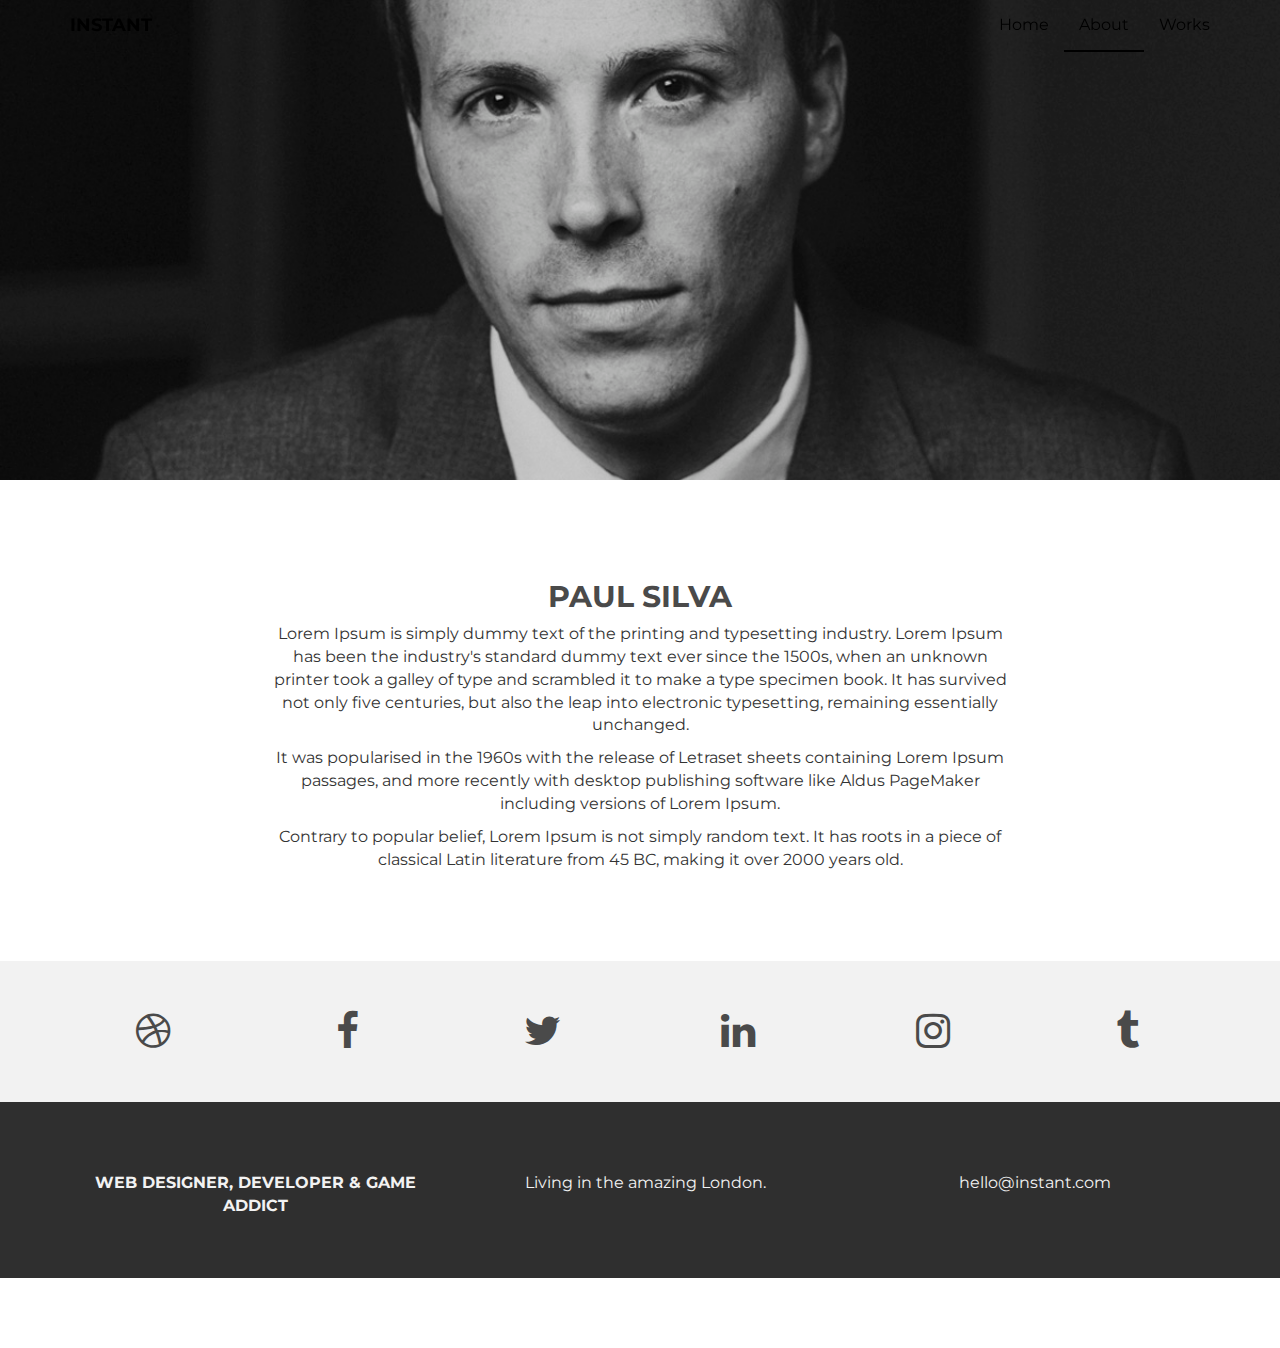
<file: about.html>
<!DOCTYPE html>
<html lang="en">
  <head>
    <meta charset="utf-8">
    <meta http-equiv="X-UA-Compatible" content="IE=edge">
    <meta name="viewport" content="width=device-width, initial-scale=1">
    <meta name="description" content="">
    <meta name="author" content="">
    <link rel="shortcut icon" href="assets/ico/favicon.ico">

    <title>INSTANT - Bootstrap Theme</title>

    <!-- Bootstrap core CSS -->
    <link href="assets/css/bootstrap.css" rel="stylesheet">

    <!-- Custom styles for this template -->
    <link href="assets/css/style.css" rel="stylesheet">
    <link rel="stylesheet" href="//maxcdn.bootstrapcdn.com/font-awesome/4.3.0/css/font-awesome.min.css">
    <!-- Just for debugging purposes. Don't actually copy this line! -->
    <!--[if lt IE 9]><script src="../../assets/js/ie8-responsive-file-warning.js"></script><![endif]-->

    <!-- HTML5 shim and Respond.js IE8 support of HTML5 elements and media queries -->
    <!--[if lt IE 9]>
      <script src="https://oss.maxcdn.com/libs/html5shiv/3.7.0/html5shiv.js"></script>
      <script src="https://oss.maxcdn.com/libs/respond.js/1.4.2/respond.min.js"></script>
    <![endif]-->
  </head>

  <body>

    <!-- Static navbar -->
    <div class="navbar navbar-default navbar-fixed-top" role="navigation">
      <div class="container">
        <div class="navbar-header">
          <button type="button" class="navbar-toggle" data-toggle="collapse" data-target=".navbar-collapse">
            <span class="sr-only">Toggle navigation</span>
            <span class="icon-bar"></span>
            <span class="icon-bar"></span>
            <span class="icon-bar"></span>
          </button>
          <a class="navbar-brand" href="index.html">INSTANT</a>
        </div>
        <div class="navbar-collapse collapse">
          <ul class="nav navbar-nav navbar-right">
            <li><a href="index.html">Home</a></li>
            <li class="active"><a href="about.html">About</a></li>
            <li><a href="index.html#works">Works</a></li>
          </ul>
        </div><!--/.nav-collapse -->
      </div>
    </div>


	<div id="aboutwrap">
	    <div class="container">
			<div class="row">
				<div class="col-lg-6 col-lg-offset-3">
				</div>
			</div><! --/row -->
	    </div> <!-- /container -->
	</div><! --/aboutwrap -->
	
	<div class="container">
		<div class="row centered mt mb">
			<div class="col-lg-8 col-lg-offset-2">
				<h2>PAUL SILVA</h2>
				<p>Lorem Ipsum is simply dummy text of the printing and typesetting industry. Lorem Ipsum has been the industry's standard dummy text ever since the 1500s, when an unknown printer took a galley of type and scrambled it to make a type specimen book. It has survived not only five centuries, but also the leap into electronic typesetting, remaining essentially unchanged.</p>
				<p>It was popularised in the 1960s with the release of Letraset sheets containing Lorem Ipsum passages, and more recently with desktop publishing software like Aldus PageMaker including versions of Lorem Ipsum.</p>
				<p>Contrary to popular belief, Lorem Ipsum is not simply random text. It has roots in a piece of classical Latin literature from 45 BC, making it over 2000 years old.</p>
			</div>

		</div><! --/row -->
	</div><! --/container -->
	
	<div id="social">
		<div class="container">
			<div class="row centered">
				<div class="col-lg-2">
					<a href="#"><i class="fa fa-dribbble"></i></a>
				</div>
				<div class="col-lg-2">
					<a href="#"><i class="fa fa-facebook"></i></a>
				</div>
				<div class="col-lg-2">
					<a href="#"><i class="fa fa-twitter"></i></a>
				</div>
				<div class="col-lg-2">
					<a href="#"><i class="fa fa-linkedin"></i></a>
				</div>
				<div class="col-lg-2">
					<a href="#"><i class="fa fa-instagram"></i></a>
				</div>
				<div class="col-lg-2">
					<a href="#"><i class="fa fa-tumblr"></i></a>
				</div>
			
			</div><! --/row -->
		</div><! --/container -->
	</div><! --/social -->

	<div id="footerwrap">
		<div class="container">
			<div class="row centered">
				<div class="col-lg-4">
					<p><b>WEB DESIGNER, DEVELOPER & GAME ADDICT</b></p>
				</div>
			
				<div class="col-lg-4">
					<p>Living in the amazing London.</p>
				</div>
				<div class="col-lg-4">
					<p>hello@instant.com</p>
				</div>
			
			</div>
		
		</div>
	</div><! --/footerwrap -->
	


    <!-- Bootstrap core JavaScript
    ================================================== -->
    <!-- Placed at the end of the document so the pages load faster -->
    <script src="https://ajax.googleapis.com/ajax/libs/jquery/1.11.0/jquery.min.js"></script>
    <script src="assets/js/bootstrap.min.js"></script>
  </body>
</html>
</file>
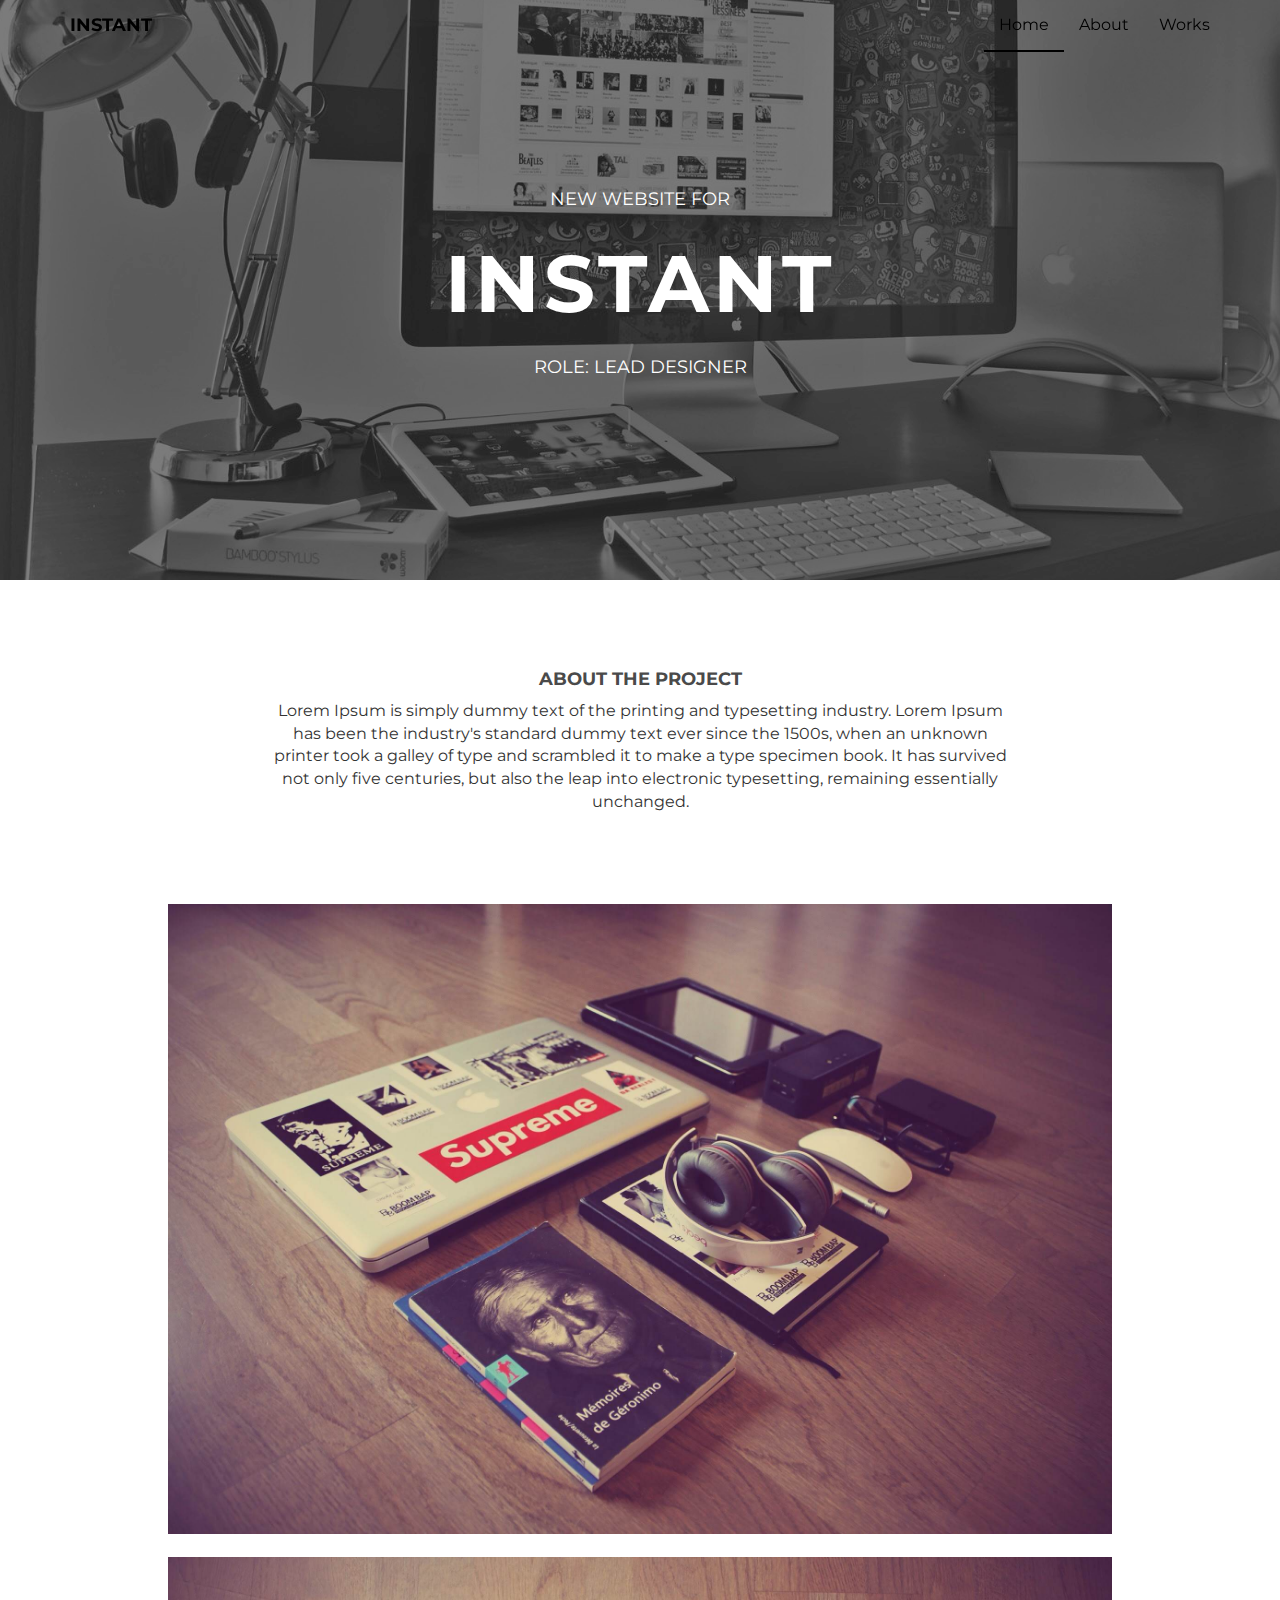
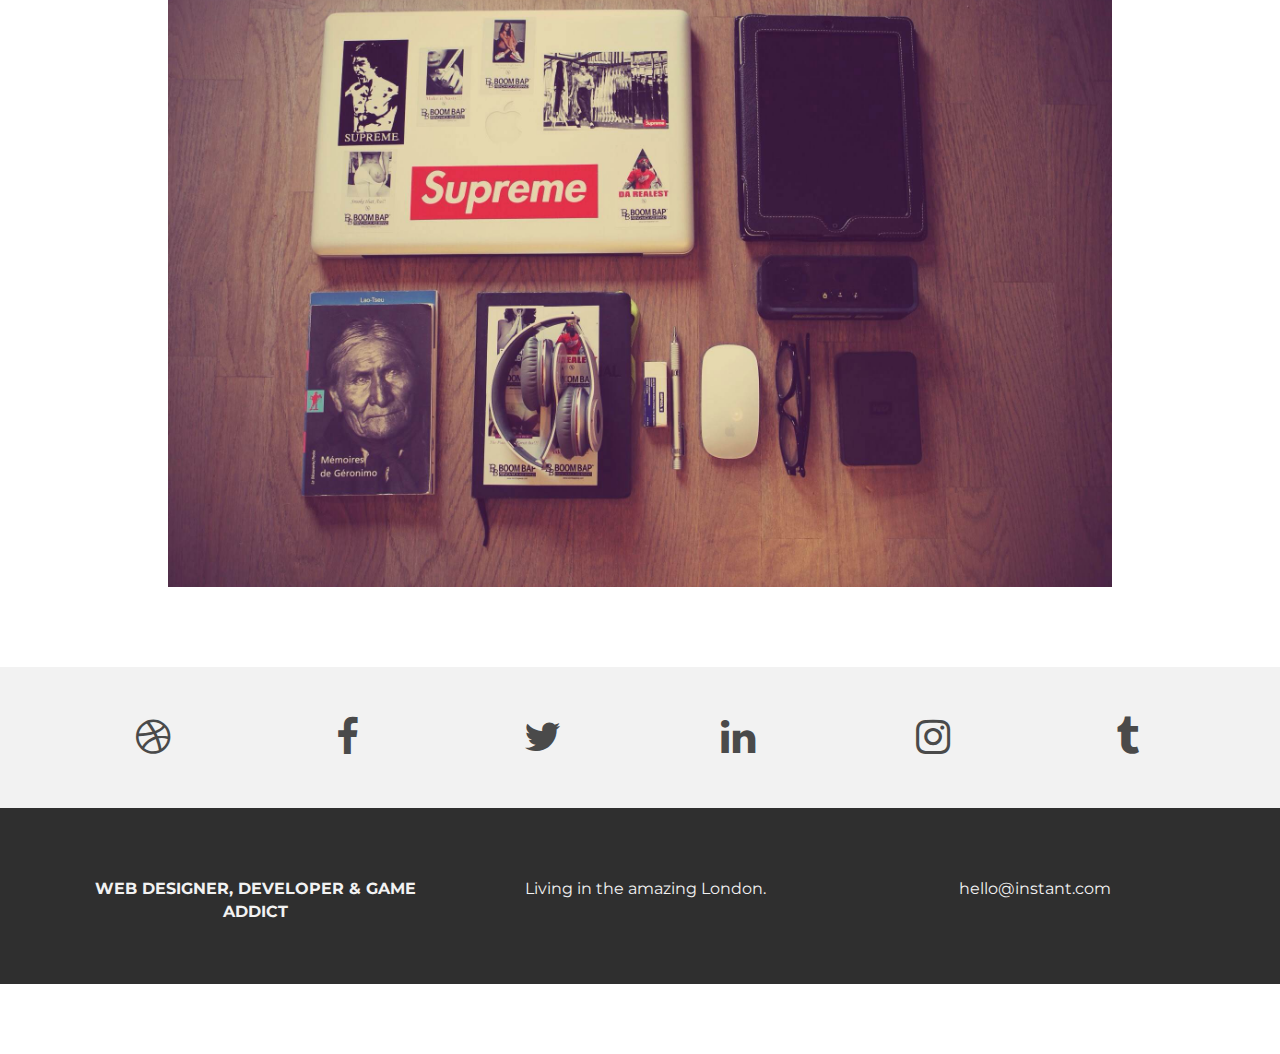
<file: work.html>
<!DOCTYPE html>
<html lang="en">
  <head>
    <meta charset="utf-8">
    <meta http-equiv="X-UA-Compatible" content="IE=edge">
    <meta name="viewport" content="width=device-width, initial-scale=1">
    <meta name="description" content="">
    <meta name="author" content="">
    <link rel="shortcut icon" href="assets/ico/favicon.ico">

    <title>INSTANT - Bootstrap Theme</title>

    <!-- Bootstrap core CSS -->
    <link href="assets/css/bootstrap.css" rel="stylesheet">

    <!-- Custom styles for this template -->
    <link href="assets/css/style.css" rel="stylesheet">
    <link rel="stylesheet" href="//maxcdn.bootstrapcdn.com/font-awesome/4.3.0/css/font-awesome.min.css">
    <!-- Just for debugging purposes. Don't actually copy this line! -->
    <!--[if lt IE 9]><script src="../../assets/js/ie8-responsive-file-warning.js"></script><![endif]-->

    <!-- HTML5 shim and Respond.js IE8 support of HTML5 elements and media queries -->
    <!--[if lt IE 9]>
      <script src="https://oss.maxcdn.com/libs/html5shiv/3.7.0/html5shiv.js"></script>
      <script src="https://oss.maxcdn.com/libs/respond.js/1.4.2/respond.min.js"></script>
    <![endif]-->
  </head>

  <body>

    <!-- Static navbar -->
    <div class="navbar navbar-default navbar-fixed-top" role="navigation">
      <div class="container">
        <div class="navbar-header">
          <button type="button" class="navbar-toggle" data-toggle="collapse" data-target=".navbar-collapse">
            <span class="sr-only">Toggle navigation</span>
            <span class="icon-bar"></span>
            <span class="icon-bar"></span>
            <span class="icon-bar"></span>
          </button>
          <a class="navbar-brand" href="index.html">INSTANT</a>
        </div>
        <div class="navbar-collapse collapse">
          <ul class="nav navbar-nav navbar-right">
            <li class="active"><a href="index.html">Home</a></li>
            <li><a href="about.html">About</a></li>
            <li><a href="#works">Works</a></li>
          </ul>
        </div><!--/.nav-collapse -->
      </div>
    </div>


	<div id="workwrap">
	    <div class="container">
			<div class="row">
				<div class="col-lg-6 col-lg-offset-3">
					<h4>NEW WEBSITE FOR</h4>
					<h1>INSTANT</h1>
					<h4>ROLE: LEAD DESIGNER</h4>
				</div>
			</div><! --/row -->
	    </div> <!-- /container -->
	</div><! --/workwrap -->
	
	<section id="works"></section>
	<div class="container">
		<div class="row centered mt mb">
			<div class="col-lg-8 col-lg-offset-2">
				<h4>ABOUT THE PROJECT</h4>
				<p>Lorem Ipsum is simply dummy text of the printing and typesetting industry. Lorem Ipsum has been the industry's standard dummy text ever since the 1500s, when an unknown printer took a galley of type and scrambled it to make a type specimen book. It has survived not only five centuries, but also the leap into electronic typesetting, remaining essentially unchanged.</p>
			</div>
			<div class="col-lg-10 col-lg-offset-1 mt">
				<img class="img-responsive" src="assets/img/pr01.jpg">
				<br>
				<img class="img-responsive" src="assets/img/pr02.jpg">
			</div>

		</div><! --/row -->
	</div><! --/container -->
	
	<div id="social">
		<div class="container">
			<div class="row centered">
				<div class="col-lg-2">
					<a href="#"><i class="fa fa-dribbble"></i></a>
				</div>
				<div class="col-lg-2">
					<a href="#"><i class="fa fa-facebook"></i></a>
				</div>
				<div class="col-lg-2">
					<a href="#"><i class="fa fa-twitter"></i></a>
				</div>
				<div class="col-lg-2">
					<a href="#"><i class="fa fa-linkedin"></i></a>
				</div>
				<div class="col-lg-2">
					<a href="#"><i class="fa fa-instagram"></i></a>
				</div>
				<div class="col-lg-2">
					<a href="#"><i class="fa fa-tumblr"></i></a>
				</div>
			
			</div><! --/row -->
		</div><! --/container -->
	</div><! --/social -->

	<div id="footerwrap">
		<div class="container">
			<div class="row centered">
				<div class="col-lg-4">
					<p><b>WEB DESIGNER, DEVELOPER & GAME ADDICT</b></p>
				</div>
			
				<div class="col-lg-4">
					<p>Living in the amazing London.</p>
				</div>
				<div class="col-lg-4">
					<p>hello@instant.com</p>
				</div>
			
			</div>
		
		</div>
	</div><! --/footerwrap -->
	


    <!-- Bootstrap core JavaScript
    ================================================== -->
    <!-- Placed at the end of the document so the pages load faster -->
    <script src="https://ajax.googleapis.com/ajax/libs/jquery/1.11.0/jquery.min.js"></script>
    <script src="assets/js/bootstrap.min.js"></script>
  </body>
</html>
</file>
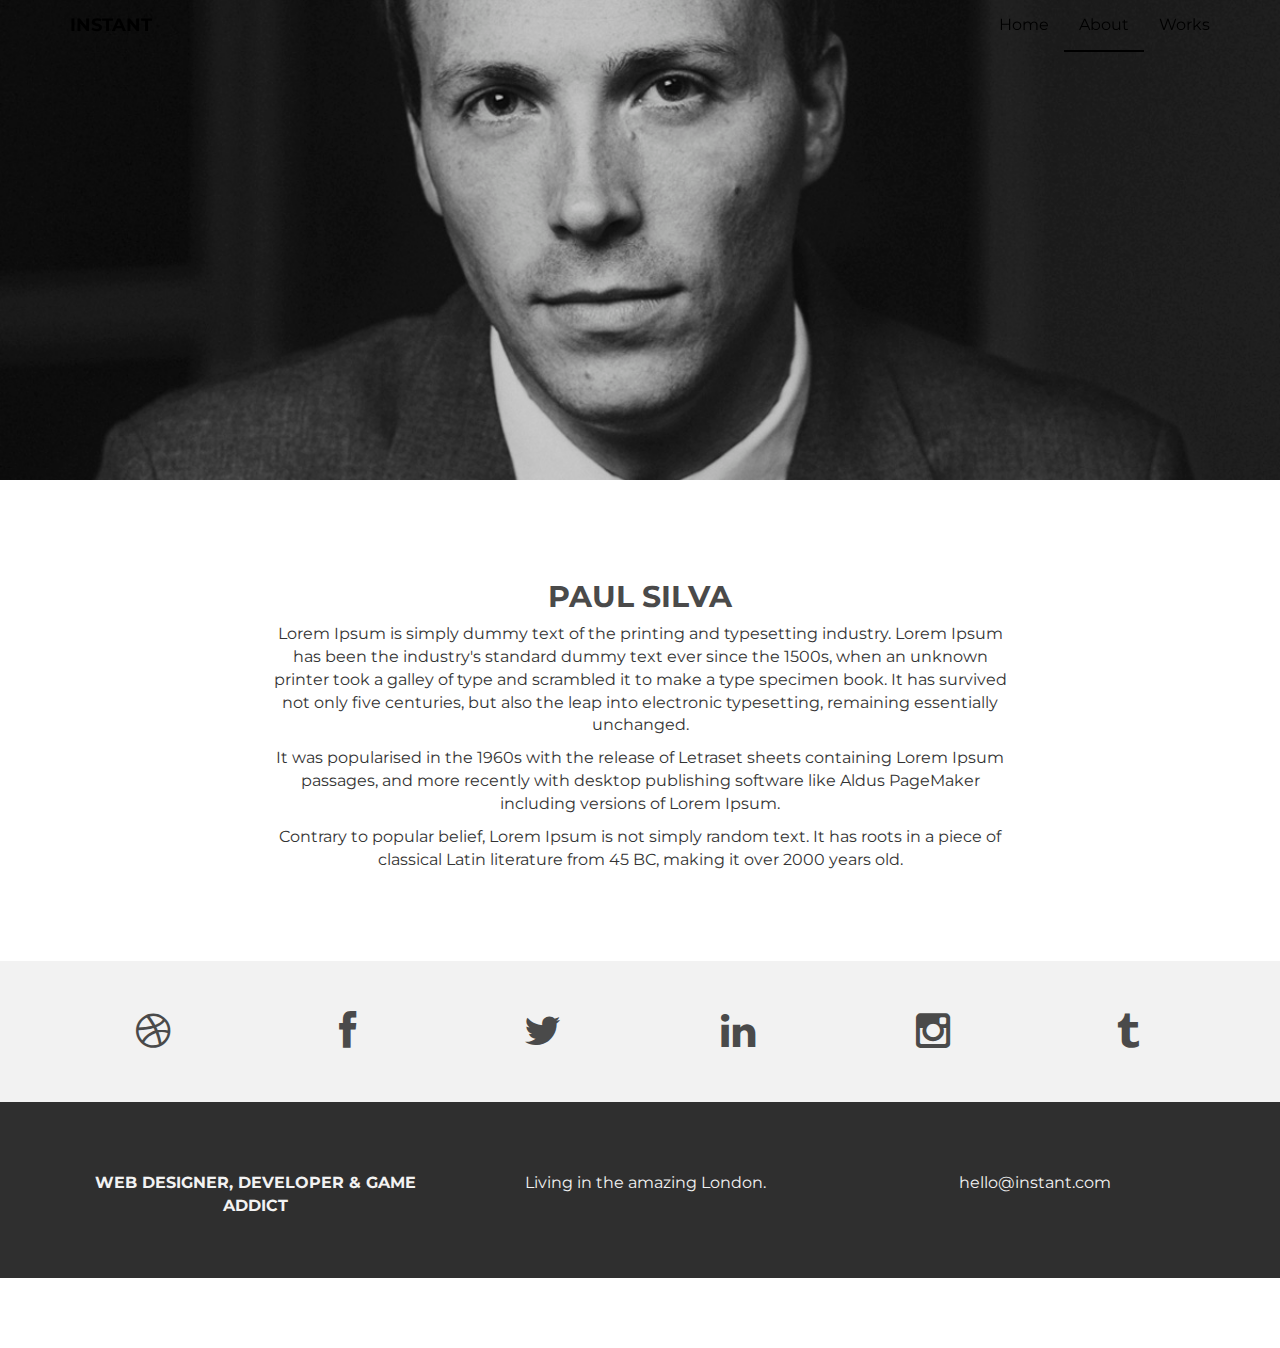
<file: secondtheme/about.html>
<!DOCTYPE html>
<html lang="en">
  <head>
    <meta charset="utf-8">
    <meta http-equiv="X-UA-Compatible" content="IE=edge">
    <meta name="viewport" content="width=device-width, initial-scale=1">
    <meta name="description" content="">
    <meta name="author" content="">
    <link rel="shortcut icon" href="assets/ico/favicon.ico">

    <title>INSTANT - Bootstrap Theme</title>

    <!-- Bootstrap core CSS -->
    <link href="assets/css/bootstrap.css" rel="stylesheet">

    <!-- Custom styles for this template -->
    <link href="assets/css/style.css" rel="stylesheet">
    <link href="assets/css/font-awesome.min.css" rel="stylesheet">

    <!-- Just for debugging purposes. Don't actually copy this line! -->
    <!--[if lt IE 9]><script src="../../assets/js/ie8-responsive-file-warning.js"></script><![endif]-->

    <!-- HTML5 shim and Respond.js IE8 support of HTML5 elements and media queries -->
    <!--[if lt IE 9]>
      <script src="https://oss.maxcdn.com/libs/html5shiv/3.7.0/html5shiv.js"></script>
      <script src="https://oss.maxcdn.com/libs/respond.js/1.4.2/respond.min.js"></script>
    <![endif]-->
  </head>

  <body>

    <!-- Static navbar -->
    <div class="navbar navbar-default navbar-fixed-top" role="navigation">
      <div class="container">
        <div class="navbar-header">
          <button type="button" class="navbar-toggle" data-toggle="collapse" data-target=".navbar-collapse">
            <span class="sr-only">Toggle navigation</span>
            <span class="icon-bar"></span>
            <span class="icon-bar"></span>
            <span class="icon-bar"></span>
          </button>
          <a class="navbar-brand" href="index.html">INSTANT</a>
        </div>
        <div class="navbar-collapse collapse">
          <ul class="nav navbar-nav navbar-right">
            <li><a href="index.html">Home</a></li>
            <li class="active"><a href="about.html">About</a></li>
            <li><a href="index.html#works">Works</a></li>
          </ul>
        </div><!--/.nav-collapse -->
      </div>
    </div>


	<div id="aboutwrap">
	    <div class="container">
			<div class="row">
				<div class="col-lg-6 col-lg-offset-3">
				</div>
			</div><! --/row -->
	    </div> <!-- /container -->
	</div><! --/aboutwrap -->
	
	<div class="container">
		<div class="row centered mt mb">
			<div class="col-lg-8 col-lg-offset-2">
				<h2>PAUL SILVA</h2>
				<p>Lorem Ipsum is simply dummy text of the printing and typesetting industry. Lorem Ipsum has been the industry's standard dummy text ever since the 1500s, when an unknown printer took a galley of type and scrambled it to make a type specimen book. It has survived not only five centuries, but also the leap into electronic typesetting, remaining essentially unchanged.</p>
				<p>It was popularised in the 1960s with the release of Letraset sheets containing Lorem Ipsum passages, and more recently with desktop publishing software like Aldus PageMaker including versions of Lorem Ipsum.</p>
				<p>Contrary to popular belief, Lorem Ipsum is not simply random text. It has roots in a piece of classical Latin literature from 45 BC, making it over 2000 years old.</p>
			</div>

		</div><! --/row -->
	</div><! --/container -->
	
	<div id="social">
		<div class="container">
			<div class="row centered">
				<div class="col-lg-2">
					<a href="#"><i class="fa fa-dribbble"></i></a>
				</div>
				<div class="col-lg-2">
					<a href="#"><i class="fa fa-facebook"></i></a>
				</div>
				<div class="col-lg-2">
					<a href="#"><i class="fa fa-twitter"></i></a>
				</div>
				<div class="col-lg-2">
					<a href="#"><i class="fa fa-linkedin"></i></a>
				</div>
				<div class="col-lg-2">
					<a href="#"><i class="fa fa-instagram"></i></a>
				</div>
				<div class="col-lg-2">
					<a href="#"><i class="fa fa-tumblr"></i></a>
				</div>
			
			</div><! --/row -->
		</div><! --/container -->
	</div><! --/social -->

	<div id="footerwrap">
		<div class="container">
			<div class="row centered">
				<div class="col-lg-4">
					<p><b>WEB DESIGNER, DEVELOPER & GAME ADDICT</b></p>
				</div>
			
				<div class="col-lg-4">
					<p>Living in the amazing London.</p>
				</div>
				<div class="col-lg-4">
					<p>hello@instant.com</p>
				</div>
			
			</div>
		
		</div>
	</div><! --/footerwrap -->
	


    <!-- Bootstrap core JavaScript
    ================================================== -->
    <!-- Placed at the end of the document so the pages load faster -->
    <script src="https://ajax.googleapis.com/ajax/libs/jquery/1.11.0/jquery.min.js"></script>
    <script src="assets/js/bootstrap.min.js"></script>
  </body>
</html>
</file>
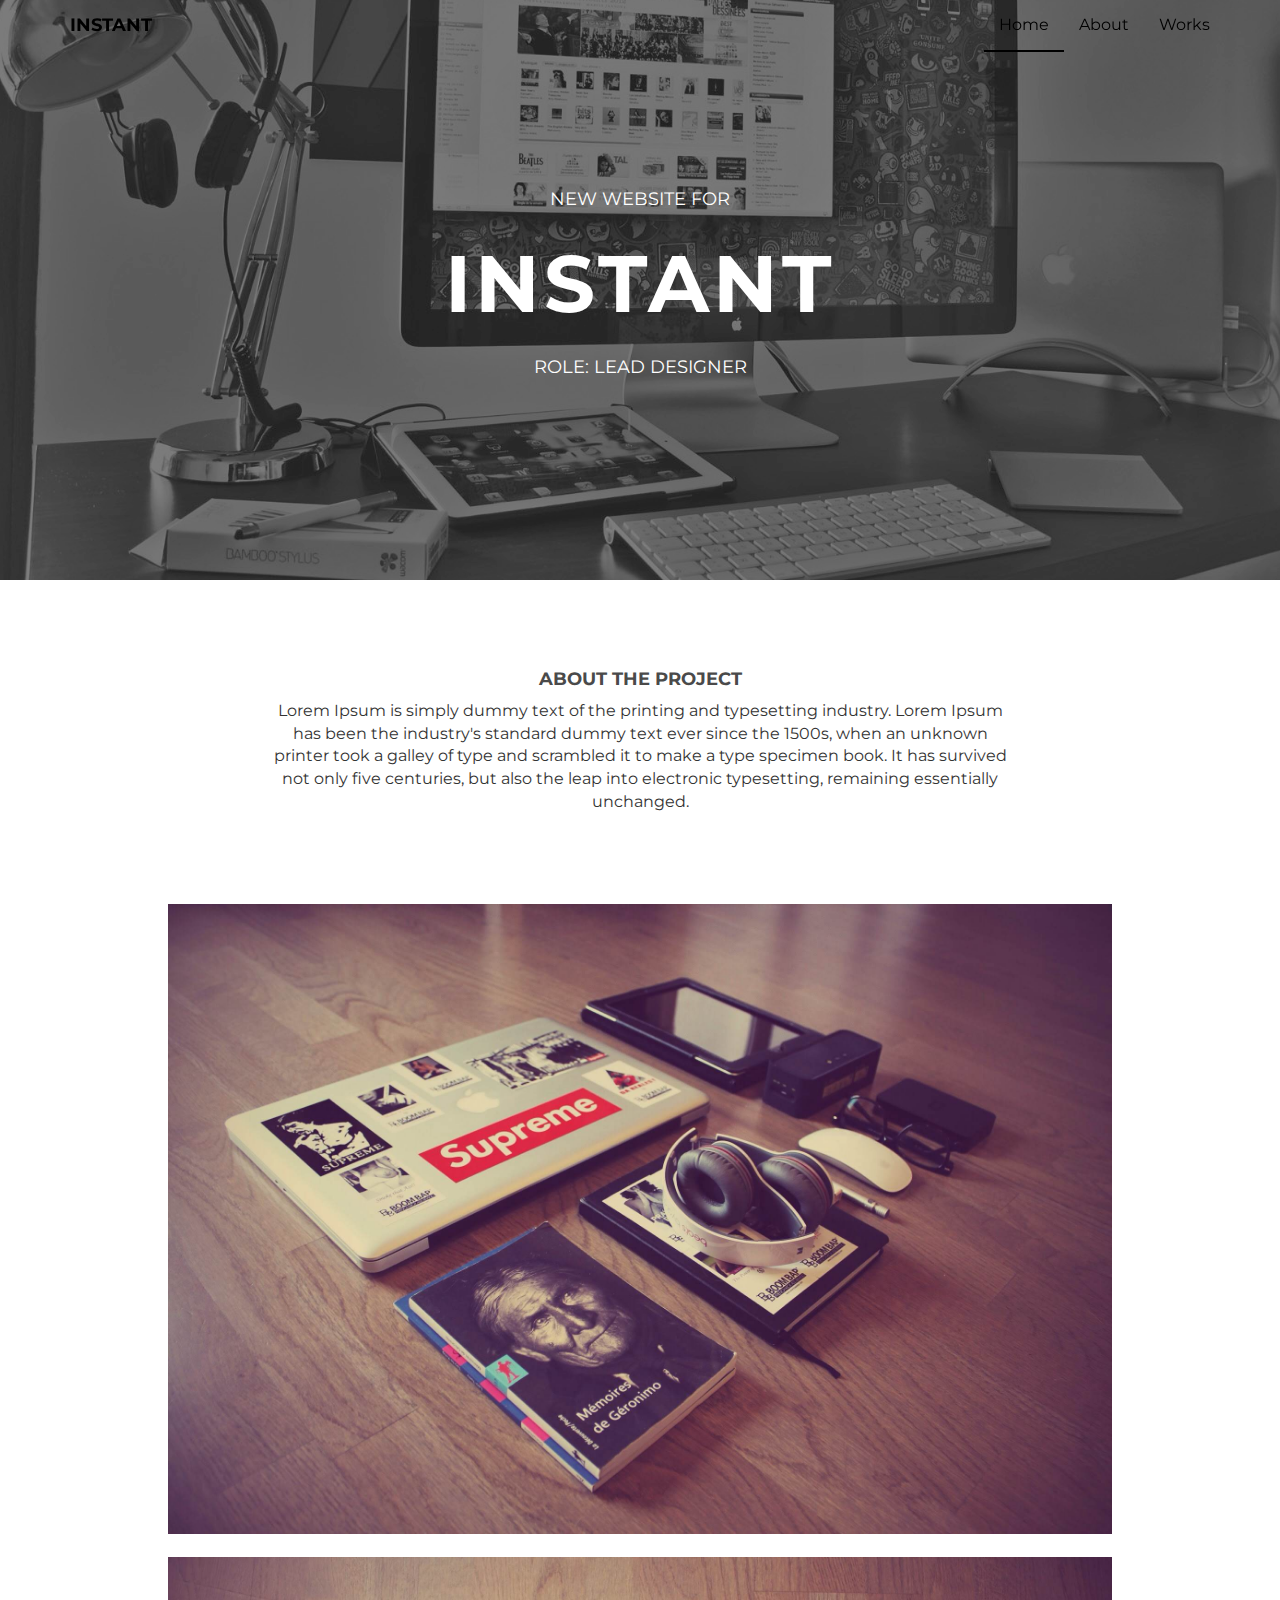
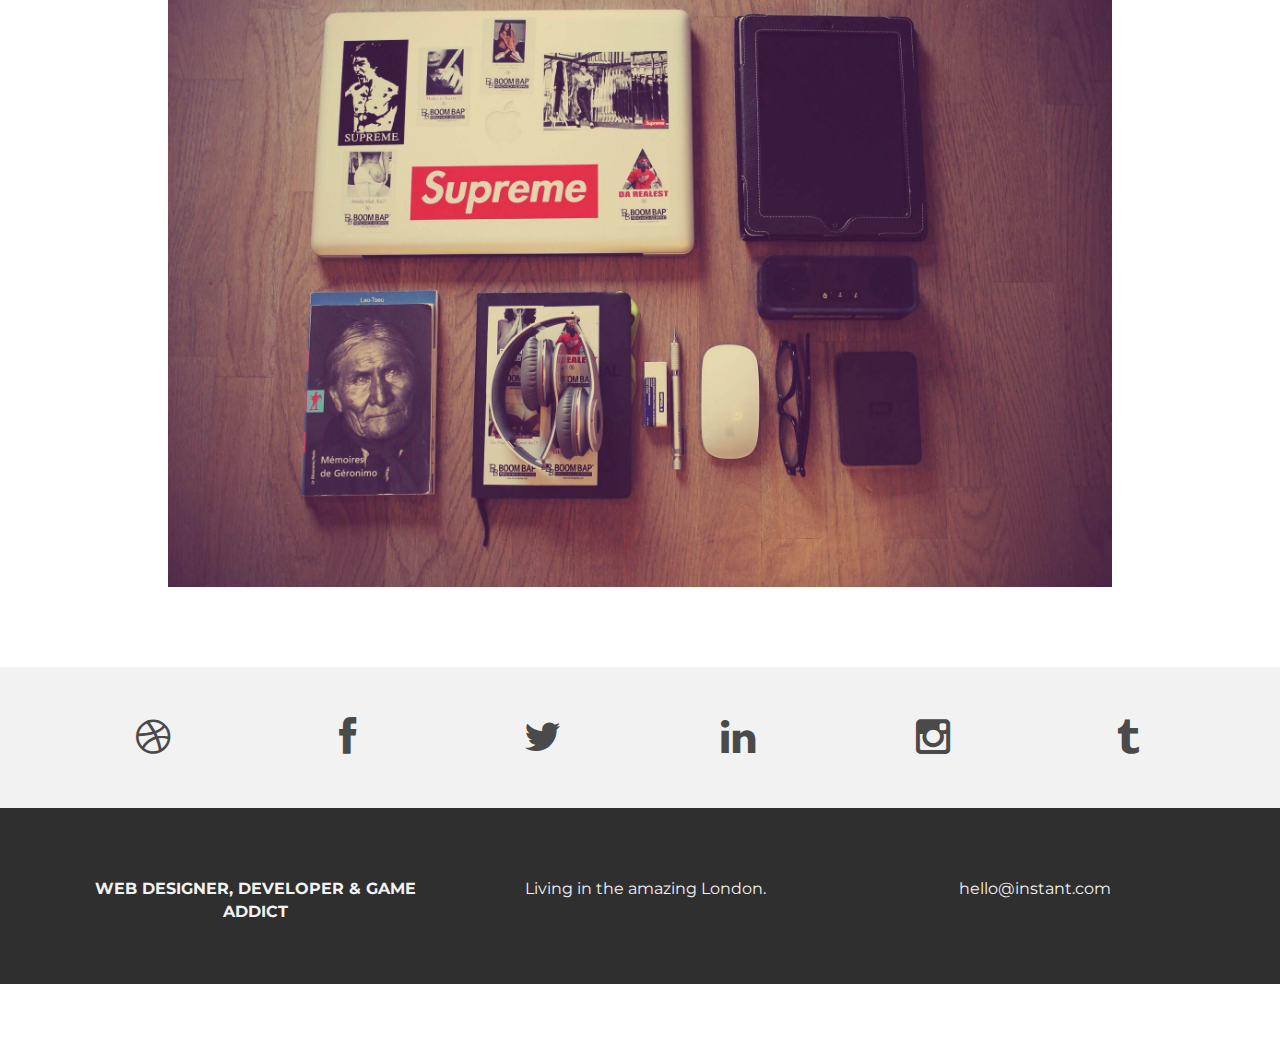
<file: secondtheme/work.html>
<!DOCTYPE html>
<html lang="en">
  <head>
    <meta charset="utf-8">
    <meta http-equiv="X-UA-Compatible" content="IE=edge">
    <meta name="viewport" content="width=device-width, initial-scale=1">
    <meta name="description" content="">
    <meta name="author" content="">
    <link rel="shortcut icon" href="assets/ico/favicon.ico">

    <title>INSTANT - Bootstrap Theme</title>

    <!-- Bootstrap core CSS -->
    <link href="assets/css/bootstrap.css" rel="stylesheet">

    <!-- Custom styles for this template -->
    <link href="assets/css/style.css" rel="stylesheet">
    <link href="assets/css/font-awesome.min.css" rel="stylesheet">

    <!-- Just for debugging purposes. Don't actually copy this line! -->
    <!--[if lt IE 9]><script src="../../assets/js/ie8-responsive-file-warning.js"></script><![endif]-->

    <!-- HTML5 shim and Respond.js IE8 support of HTML5 elements and media queries -->
    <!--[if lt IE 9]>
      <script src="https://oss.maxcdn.com/libs/html5shiv/3.7.0/html5shiv.js"></script>
      <script src="https://oss.maxcdn.com/libs/respond.js/1.4.2/respond.min.js"></script>
    <![endif]-->
  </head>

  <body>

    <!-- Static navbar -->
    <div class="navbar navbar-default navbar-fixed-top" role="navigation">
      <div class="container">
        <div class="navbar-header">
          <button type="button" class="navbar-toggle" data-toggle="collapse" data-target=".navbar-collapse">
            <span class="sr-only">Toggle navigation</span>
            <span class="icon-bar"></span>
            <span class="icon-bar"></span>
            <span class="icon-bar"></span>
          </button>
          <a class="navbar-brand" href="index.html">INSTANT</a>
        </div>
        <div class="navbar-collapse collapse">
          <ul class="nav navbar-nav navbar-right">
            <li class="active"><a href="index.html">Home</a></li>
            <li><a href="about.html">About</a></li>
            <li><a href="#works">Works</a></li>
          </ul>
        </div><!--/.nav-collapse -->
      </div>
    </div>


	<div id="workwrap">
	    <div class="container">
			<div class="row">
				<div class="col-lg-6 col-lg-offset-3">
					<h4>NEW WEBSITE FOR</h4>
					<h1>INSTANT</h1>
					<h4>ROLE: LEAD DESIGNER</h4>
				</div>
			</div><! --/row -->
	    </div> <!-- /container -->
	</div><! --/workwrap -->
	
	<section id="works"></section>
	<div class="container">
		<div class="row centered mt mb">
			<div class="col-lg-8 col-lg-offset-2">
				<h4>ABOUT THE PROJECT</h4>
				<p>Lorem Ipsum is simply dummy text of the printing and typesetting industry. Lorem Ipsum has been the industry's standard dummy text ever since the 1500s, when an unknown printer took a galley of type and scrambled it to make a type specimen book. It has survived not only five centuries, but also the leap into electronic typesetting, remaining essentially unchanged.</p>
			</div>
			<div class="col-lg-10 col-lg-offset-1 mt">
				<img class="img-responsive" src="assets/img/pr01.jpg">
				<br>
				<img class="img-responsive" src="assets/img/pr02.jpg">
			</div>

		</div><! --/row -->
	</div><! --/container -->
	
	<div id="social">
		<div class="container">
			<div class="row centered">
				<div class="col-lg-2">
					<a href="#"><i class="fa fa-dribbble"></i></a>
				</div>
				<div class="col-lg-2">
					<a href="#"><i class="fa fa-facebook"></i></a>
				</div>
				<div class="col-lg-2">
					<a href="#"><i class="fa fa-twitter"></i></a>
				</div>
				<div class="col-lg-2">
					<a href="#"><i class="fa fa-linkedin"></i></a>
				</div>
				<div class="col-lg-2">
					<a href="#"><i class="fa fa-instagram"></i></a>
				</div>
				<div class="col-lg-2">
					<a href="#"><i class="fa fa-tumblr"></i></a>
				</div>
			
			</div><! --/row -->
		</div><! --/container -->
	</div><! --/social -->

	<div id="footerwrap">
		<div class="container">
			<div class="row centered">
				<div class="col-lg-4">
					<p><b>WEB DESIGNER, DEVELOPER & GAME ADDICT</b></p>
				</div>
			
				<div class="col-lg-4">
					<p>Living in the amazing London.</p>
				</div>
				<div class="col-lg-4">
					<p>hello@instant.com</p>
				</div>
			
			</div>
		
		</div>
	</div><! --/footerwrap -->
	


    <!-- Bootstrap core JavaScript
    ================================================== -->
    <!-- Placed at the end of the document so the pages load faster -->
    <script src="https://ajax.googleapis.com/ajax/libs/jquery/1.11.0/jquery.min.js"></script>
    <script src="assets/js/bootstrap.min.js"></script>
  </body>
</html>
</file>
<file: assets/css/style.css>
/*
 * Author: Carlos Alvarez
 * URL: http://Alvarez.is
 *
 * Project Name: NYC Design
 * Version: 1.0
 * Date: 04-20-2014
 * URL:
 */


/* ==========================================================================
   Base Styles, Bootstrap Modifications & Fonts Import
   ========================================================================== */

@import url(http://fonts.googleapis.com/css?family=Montserrat:400,700);


::-moz-selection {
    background: #f2c2c9;
    color: #a4003a;
    text-shadow: none;
}

::selection {
    background: #16a085;
    color: #a4003a;
    text-shadow: none;
}

/*
 * A better looking default horizontal rule
 */

 hr {
    display: block;
    height: 1px;
    border: 0;
    border-top: 1px solid #ccc;
    margin: 1em 0;
    padding: 0;
}

.centered {
	text-align: center
}

.mt {
	margin-top: 80px;
}

.mb {
	margin-bottom: 80px;
}

/* ==========================================================================
   General styles
   ========================================================================== */


body {
    font-family: 'Montserrat', sans-serif;
    font-weight: 400;
    font-size: 16px;

    -webkit-font-smoothing: antialiased;
    -webkit-overflow-scrolling: touch;
}

h1, h2, h3, h4, h5, h6 {
	font-weight: 700;
    color: #4a4a4a;
}


.navbar-brand {
	font-weight: 700;
}

.navbar-default .navbar-brand {
	color: #000000;
}

.navbar-default {
	background-color: transparent;
	border-color: transparent;
}

.navbar-default .navbar-nav > .active > a, .navbar-default .navbar-nav > .active > a:hover, .navbar-default .navbar-nav > .active > a:focus {
	color: #000000;
	background-color: transparent;
	border-bottom: 2px solid #000000
}

.navbar-default .navbar-nav > li > a {
	color: #000000;
}

/* ==========================================================================
   Wrap Sections
   ========================================================================== */

#headerwrap {
	background: url(../img/DeathtoStock_Desk9.jpg) no-repeat center top;
	margin-top: -70px;
	padding-top: 250px;
	text-align:center;
	background-attachment: relative;
	background-position: center center;
	min-height: 650px;
	width: 100%;

    -webkit-background-size: 100%;
    -moz-background-size: 100%;
    -o-background-size: 100%;
    background-size: 100%;

    -webkit-background-size: cover;
    -moz-background-size: cover;
    -o-background-size: cover;
    background-size: cover;
}

#headerwrap h1 {
	color:#ffffff;
	padding-top: 10px;
	padding-bottom: 20px;
	letter-spacing: 4px;
	font-size: 80px;
	font-weight: bold;
}

#headerwrap h4 {
	font-weight: 400;
	color: #ffffff
}

#social {
	padding-top: 50px;
	padding-bottom: 50px;
	background-color: #f2f2f2;
}

#social i {
	font-size: 40px;
	color: #4a4a4a
}

#social i:hover {
	color: #1abc9c
}

#footerwrap {
	padding-top: 70px;
	padding-bottom: 50px;
	background-color: #2f2f2f;
}

#footerwrap p {
	color: #f2f2f2;
	margin-left: 10px;
}

#workwrap {
	background: url(../img/work.jpg) no-repeat center top;
	margin-top: -70px;
	padding-top: 250px;
	text-align:center;
	background-attachment: relative;
	background-position: center center;
	min-height: 650px;
	width: 100%;

    -webkit-background-size: 100%;
    -moz-background-size: 100%;
    -o-background-size: 100%;
    background-size: 100%;

    -webkit-background-size: cover;
    -moz-background-size: cover;
    -o-background-size: cover;
    background-size: cover;
}

#workwrap h1 {
	color:#ffffff;
	padding-top: 10px;
	padding-bottom: 20px;
	letter-spacing: 4px;
	font-size: 80px;
	font-weight: bold;
}

#workwrap h4 {
	font-weight: 400;
	color: #ffffff
}

#aboutwrap {
	background: url(../img/about.jpg) no-repeat center top;
	margin-top: -70px;
	padding-top: 250px;
	text-align:center;
	background-attachment: relative;
	background-position: center center;
	min-height: 550px;
	width: 100%;

    -webkit-background-size: 100%;
    -moz-background-size: 100%;
    -o-background-size: 100%;
    background-size: 100%;

    -webkit-background-size: cover;
    -moz-background-size: cover;
    -o-background-size: cover;
    background-size: cover;
}




/* Gallery */
.gallery {
	margin-top: 30px;
}

.gallery img:hover {
	opacity: 0.4;
}
</file>
<file: secondtheme/assets/css/style.css>
/*
 * Author: Carlos Alvarez
 * URL: http://Alvarez.is
 *
 * Project Name: NYC Design
 * Version: 1.0
 * Date: 04-20-2014
 * URL:
 */


/* ==========================================================================
   Base Styles, Bootstrap Modifications & Fonts Import
   ========================================================================== */

@import url(http://fonts.googleapis.com/css?family=Montserrat:400,700);


::-moz-selection {
    background: #f2c2c9;
    color: #a4003a;
    text-shadow: none;
}

::selection {
    background: #16a085;
    color: #a4003a;
    text-shadow: none;
}

/*
 * A better looking default horizontal rule
 */

 hr {
    display: block;
    height: 1px;
    border: 0;
    border-top: 1px solid #ccc;
    margin: 1em 0;
    padding: 0;
}

.centered {
	text-align: center
}

.mt {
	margin-top: 80px;
}

.mb {
	margin-bottom: 80px;
}

/* ==========================================================================
   General styles
   ========================================================================== */


body {
    font-family: 'Montserrat', sans-serif;
    font-weight: 400;
    font-size: 16px;

    -webkit-font-smoothing: antialiased;
    -webkit-overflow-scrolling: touch;
}

h1, h2, h3, h4, h5, h6 {
	font-weight: 700;
    color: #4a4a4a;
}


.navbar-brand {
	font-weight: 700;
}

.navbar-default .navbar-brand {
	color: #000000;
}

.navbar-default {
	background-color: transparent;
	border-color: transparent;
}

.navbar-default .navbar-nav > .active > a, .navbar-default .navbar-nav > .active > a:hover, .navbar-default .navbar-nav > .active > a:focus {
	color: #000000;
	background-color: transparent;
	border-bottom: 2px solid #000000
}

.navbar-default .navbar-nav > li > a {
	color: #000000;
}

/* ==========================================================================
   Wrap Sections
   ========================================================================== */

#headerwrap {
	background: url(../img/DeathtoStock_Desk9.jpg) no-repeat center top;
	margin-top: -70px;
	padding-top: 250px;
	text-align:center;
	background-attachment: relative;
	background-position: center center;
	min-height: 650px;
	width: 100%;

    -webkit-background-size: 100%;
    -moz-background-size: 100%;
    -o-background-size: 100%;
    background-size: 100%;

    -webkit-background-size: cover;
    -moz-background-size: cover;
    -o-background-size: cover;
    background-size: cover;
}

#headerwrap h1 {
	color:#ffffff;
	padding-top: 10px;
	padding-bottom: 20px;
	letter-spacing: 4px;
	font-size: 80px;
	font-weight: bold;
}

#headerwrap h4 {
	font-weight: 400;
	color: #ffffff
}

#social {
	padding-top: 50px;
	padding-bottom: 50px;
	background-color: #f2f2f2;
}

#social i {
	font-size: 40px;
	color: #4a4a4a
}

#social i:hover {
	color: #1abc9c
}

#footerwrap {
	padding-top: 70px;
	padding-bottom: 50px;
	background-color: #2f2f2f;
}

#footerwrap p {
	color: #f2f2f2;
	margin-left: 10px;
}

#workwrap {
	background: url(../img/work.jpg) no-repeat center top;
	margin-top: -70px;
	padding-top: 250px;
	text-align:center;
	background-attachment: relative;
	background-position: center center;
	min-height: 650px;
	width: 100%;

    -webkit-background-size: 100%;
    -moz-background-size: 100%;
    -o-background-size: 100%;
    background-size: 100%;

    -webkit-background-size: cover;
    -moz-background-size: cover;
    -o-background-size: cover;
    background-size: cover;
}

#workwrap h1 {
	color:#ffffff;
	padding-top: 10px;
	padding-bottom: 20px;
	letter-spacing: 4px;
	font-size: 80px;
	font-weight: bold;
}

#workwrap h4 {
	font-weight: 400;
	color: #ffffff
}

#aboutwrap {
	background: url(../img/about.jpg) no-repeat center top;
	margin-top: -70px;
	padding-top: 250px;
	text-align:center;
	background-attachment: relative;
	background-position: center center;
	min-height: 550px;
	width: 100%;

    -webkit-background-size: 100%;
    -moz-background-size: 100%;
    -o-background-size: 100%;
    background-size: 100%;

    -webkit-background-size: cover;
    -moz-background-size: cover;
    -o-background-size: cover;
    background-size: cover;
}




/* Gallery */
.gallery {
	margin-top: 30px;
}

.gallery img:hover {
	opacity: 0.4;
}
</file>
